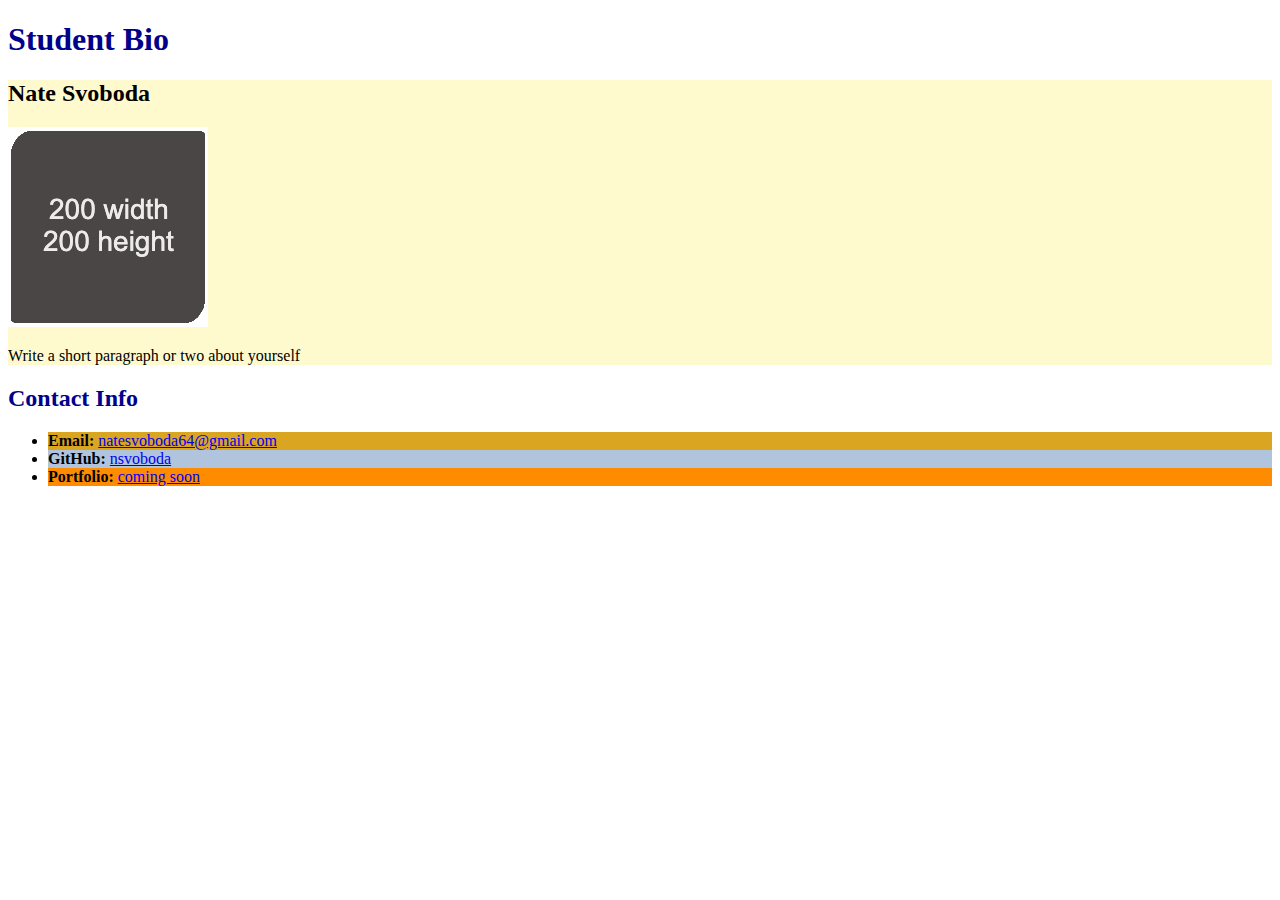
<file: 02-Attributes/Unsolved/index.html>
<!DOCTYPE html>
<html lang="en-US">

  <head>
    <meta charset="UTF-8">
    <title>Student Bio With Attributes</title>
    <link rel="stylesheet" href="./assets/css/style.css">
  </head>

  <body>
    <header>
      <h1 class="headers">Student Bio</h1>
    </header>

    <!-- Class attribute with name "section" -->
    <section class="section">
      <h2>Nate Svoboda</h2>
      <img src="./assets/images/image-1.jpg" alt="Nate's Photo">
      <p>Write a short paragraph or two about yourself</p>
    </section>
    
    <!--Class attribute with name "section"-->
    <footer>
      <h2 class="headers">Contact Info</h2>
      <ul>
        <!--Anchor tags using href to link to external website-->
        <!--id attributes to provide unique identifier for element-->
        <li id="email"><strong>Email:</strong> <a href="#">natesvoboda64@gmail.com</a></li>
        <li id="github"><strong>GitHub:</strong> <a href="#">nsvoboda</a></li>
        <li id="portfolio"><strong>Portfolio:</strong> <a href="#">coming soon</a></li>
      </ul>
    </footer>
  </body>
</html>
</file>
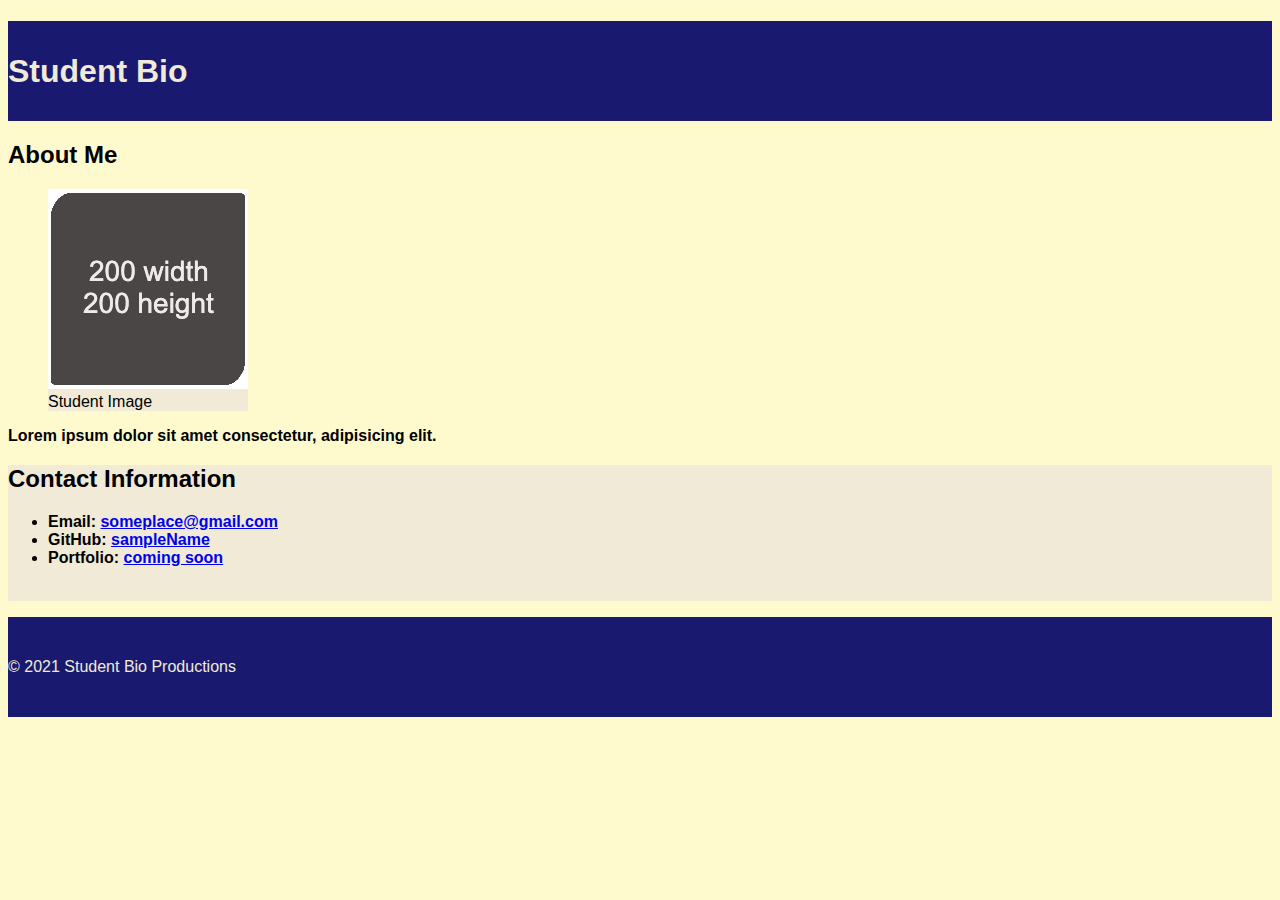
<file: 03-CSS-Selectors/Unsolved/index.html>
<!DOCTYPE html>
<html lang="en-US">
  <head>
    <meta charset="UTF-8">
    <meta name="viewport" content="width=device-width, initial-scale=1.0">
    <link rel="stylesheet" type="text/css" href="./assets/css/style.css">
    <title>CSS Selectors</title>
  </head>

  <body>
    <header>
      <h1>Student Bio</h1>
    </header>

    <main>
      <section>
        <h2>About Me</h2>
        <figure>
          <img src="./assets/images/image-1.jpg" alt="placeholder image with text reading 200 width 200 height"/>
          <figcaption>Student Image</figcaption>
        </figure>
        <p class="highlighted-text">Lorem ipsum dolor sit amet consectetur, adipisicing elit.</p>
      </section>

      <section id="contact-section">
        <h2>Contact Information</h2>
        <ul class="highlighted-text">
          <li>Email: <a href="#">someplace@gmail.com</a></li>
          <li>GitHub: <a href="#">sampleName</a></li>
          <li>Portfolio: <a href="#">coming soon</a></li>
        </ul>
        <br>
      </section>
    </main>

    <footer>
      <p>© 2021 Student Bio Productions</p>
    </footer>
  </body>

</html>
</file>
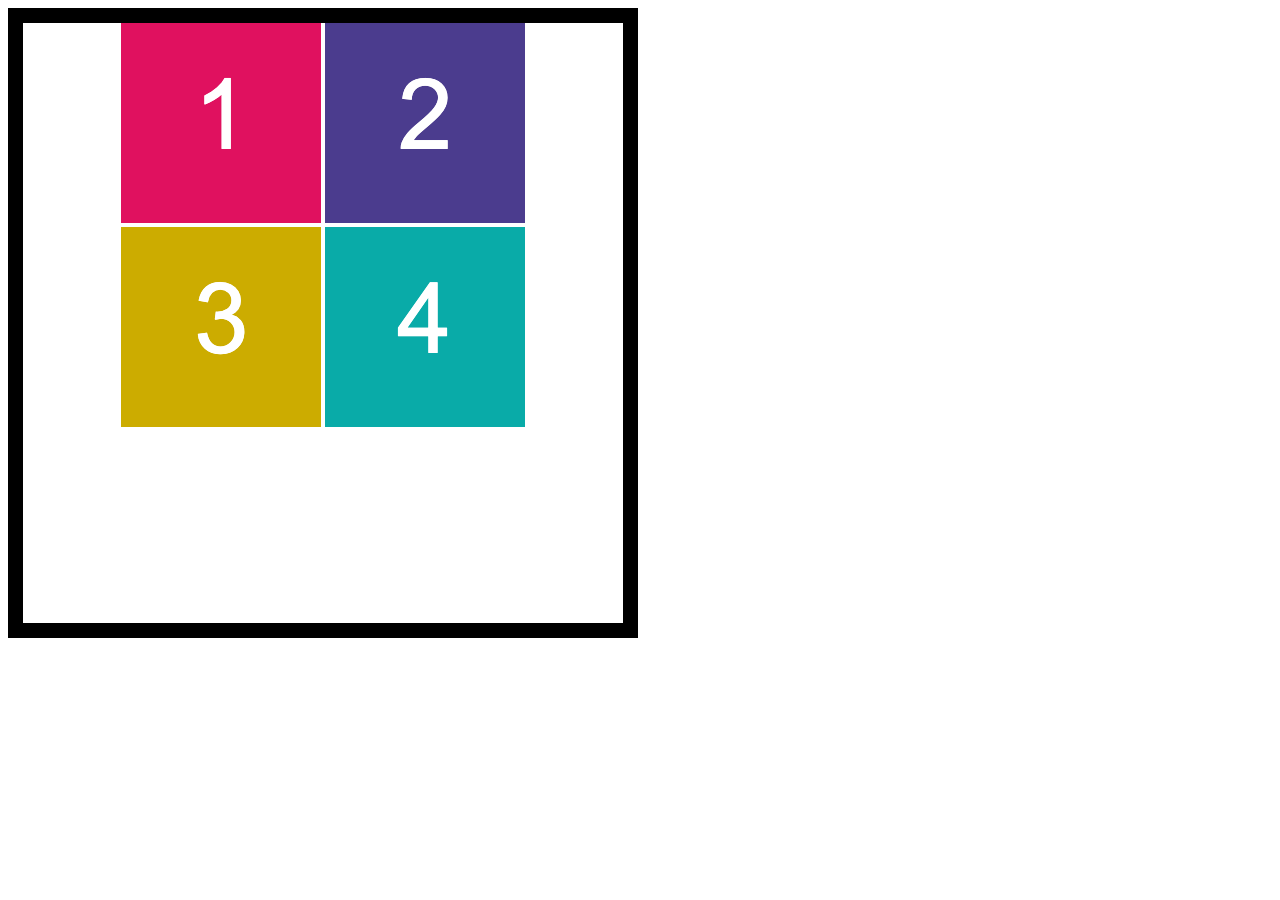
<file: 04-Box-Model/Unsolved/index.html>
<!DOCTYPE html>
<html lang="en-US">

  <head>
    <meta charset="UTF-8">
    <title>HTML Box Model</title>
    <link rel="stylesheet" type="text/css" href="./assets/css/style.css">
  </head>

  <body>
    <section>
      <img src="./assets/images/image-1.png" alt="box with number 1"/>
      <img src="./assets/images/image-2.png" alt="box with number 2"/>
      <img src="./assets/images/image-3.png" alt="box with number 3"/>
      <img src="./assets/images/image-4.png" alt="box with number 4"/>
    </section>
  </body>

</html>
</file>
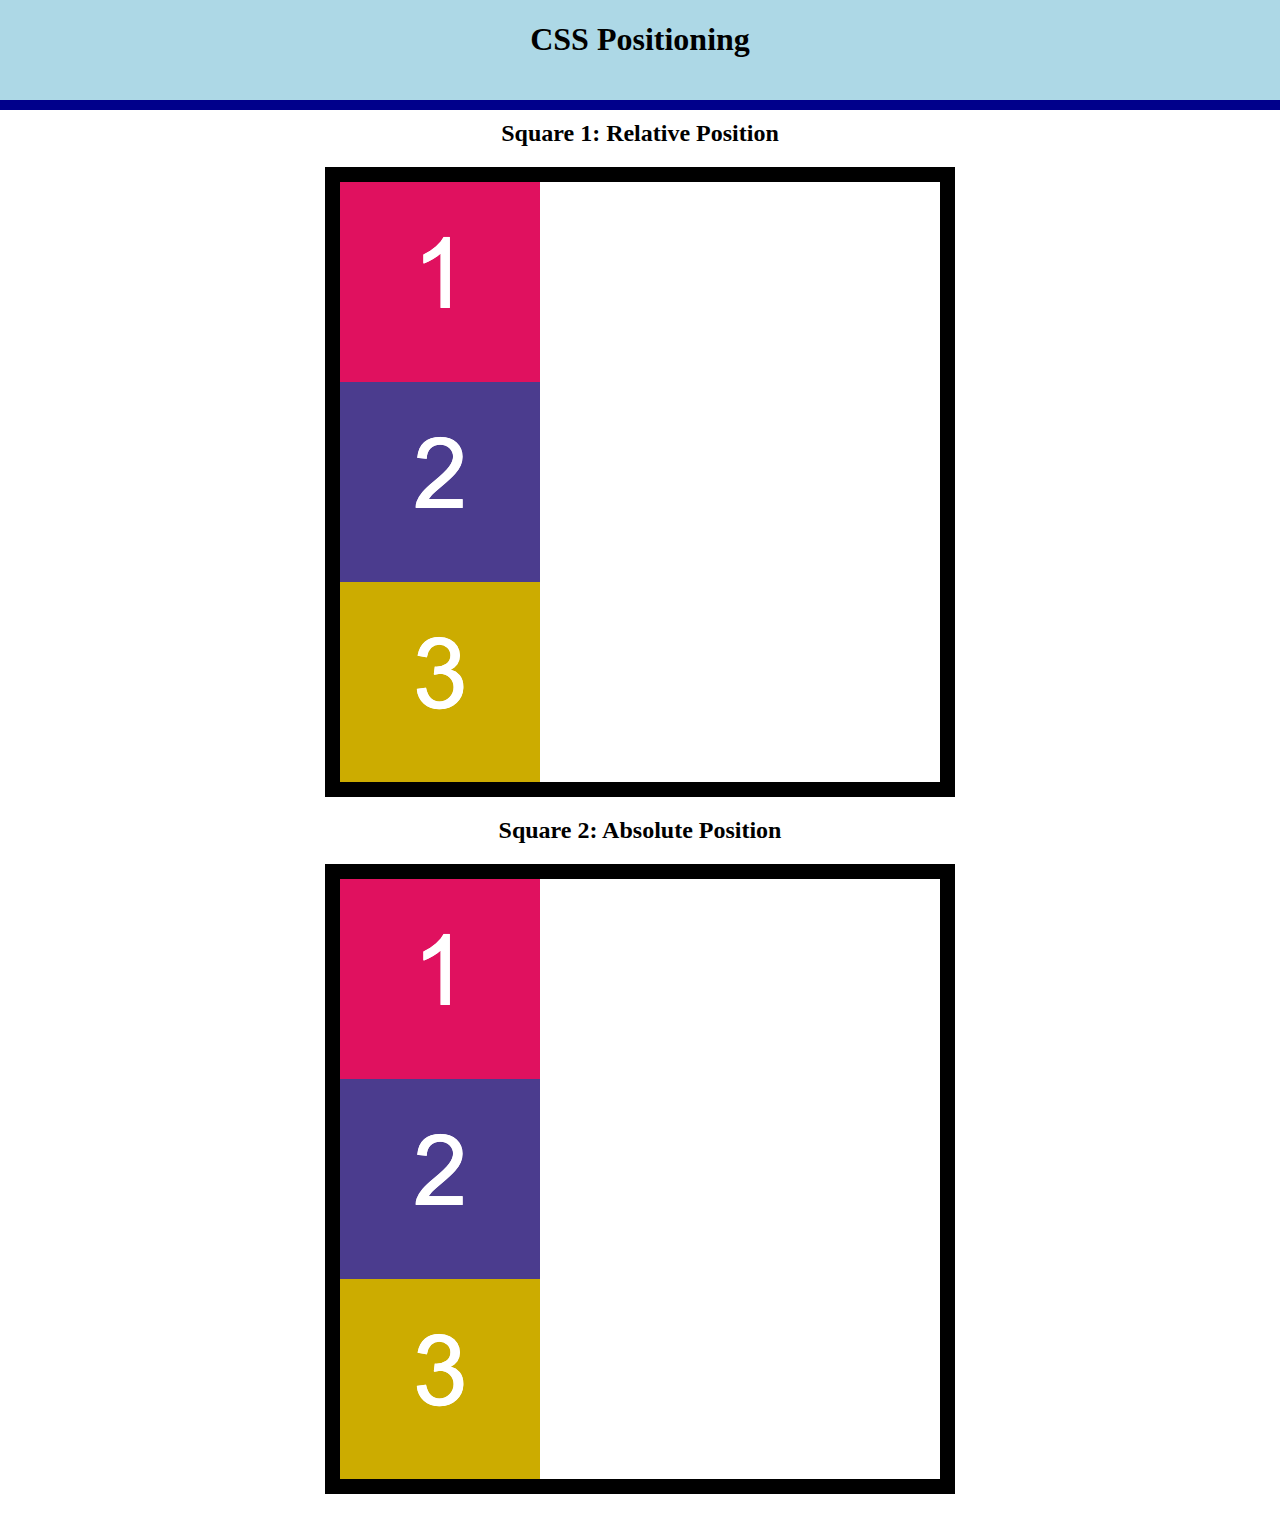
<file: 05-CSS-Positioning/Unsolved/index.html>
<!DOCTYPE html>
<html lang="en-US">

  <head>
    <meta charset="UTF-8">
    <title>CSS Positioning</title>
    <link rel="stylesheet" type="text/css" href="./assets/css/style.css">
  </head>

  <body>
    <header>
      <h1>CSS Positioning</h1>
    </header>

    <main>
      <section>
        <h2>Square 1: Relative Position</h2>
        <div class="container">
          <img src="./assets/images/image-1.png" alt="box with number 1"/>
          <img id="relative-box-2" src="./assets/images/image-2.png" alt="box with number 2"/>
          <img src="./assets/images/image-3.png" alt="box with number 3"/>
        </div>
      </section>

      <section>
        <h2>Square 2: Absolute Position</h2>
        <div class="container absolute-container">
          <img src="./assets/images/image-1.png" alt="box with number 1"/>
          <img id="absolute-box-2"src="./assets/images/image-2.png" alt="box with number 2"/>
          <img src="./assets/images/image-3.png" alt="box with number 3"/>
        </div>
      </section>
    </main>
  </body>

</html>
</file>
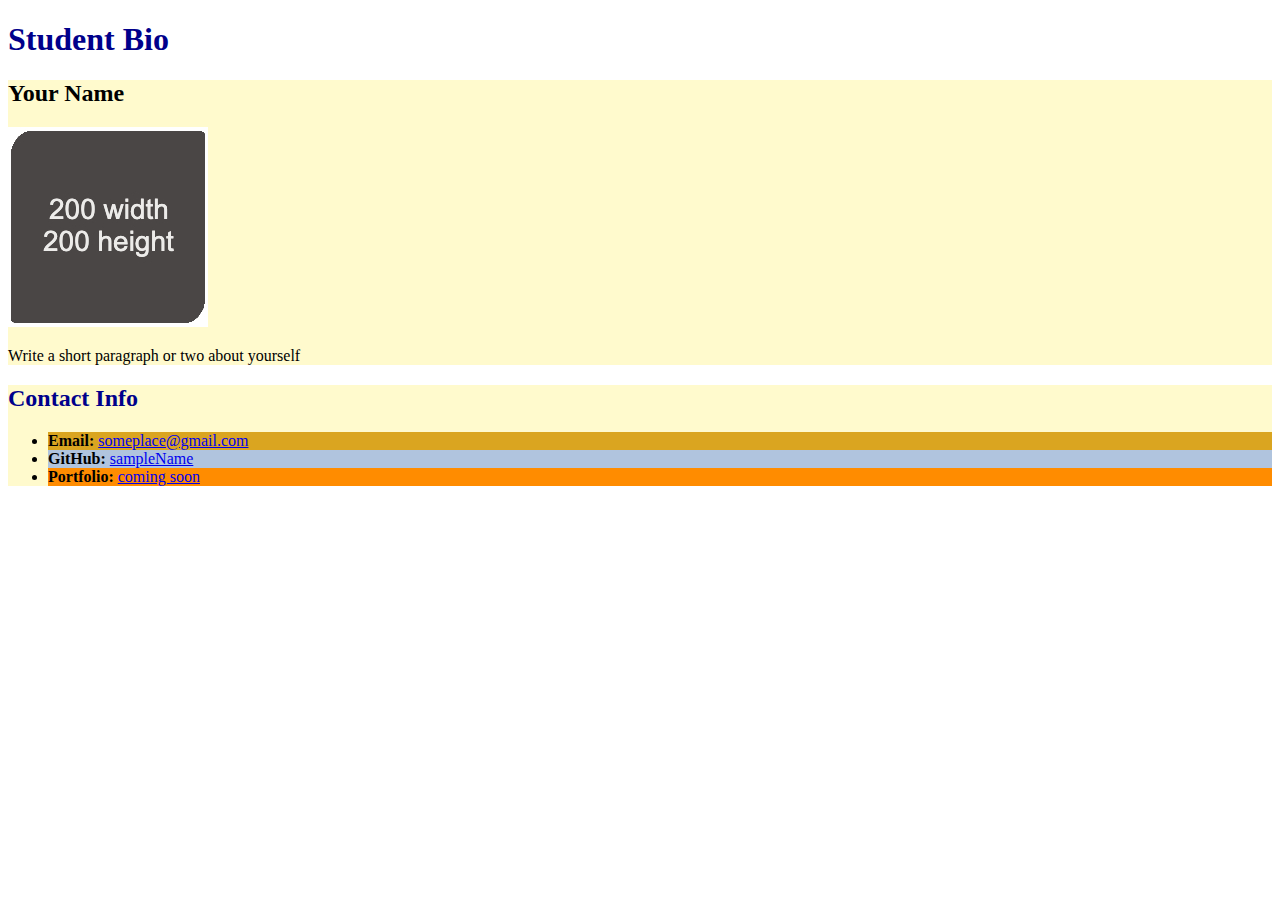
<file: module-1/02-Attributes/Solved/index.html>
<!DOCTYPE html>
<html lang="en-US">

  <head>
    <meta charset="UTF-8">
    <title>Student Bio With Attributes</title>
    <!-- Link to stylesheet using rel and href attributes -->
    <link rel="stylesheet" href="./assets/css/style.css">
  </head>

  <body>
    <header>
      <h1 class="headers">Student Bio</h1>
    </header>

    <!-- Class attribute with name "section" -->
    <section class="section">
      <h2>Your Name</h2>
      <!--Image using src to point to relative path and descriptive alt attributes-->
      <img src="./assets/images/image-1.jpg" alt="Placeholder image with text 200 width and 200 height ">
      <p>Write a short paragraph or two about yourself</p>
    </section>
    
    <!--Class attribute with name "section"-->
    <section class="section">
      <h2 class="headers">Contact Info</h2>
      <ul>
        <!--Anchor tags using href to link to external website-->
        <!--id attributes to provide unique identifier for element-->
        <li id="email"><strong>Email:</strong> <a href="#">someplace@gmail.com</a></li>
        <li id="github"><strong>GitHub:</strong> <a href="#">sampleName</a></li>
        <li id="portfolio"><strong>Portfolio:</strong> <a href="#">coming soon</a></li>
      </ul>
    </section>
  </body>

</html>
</file>
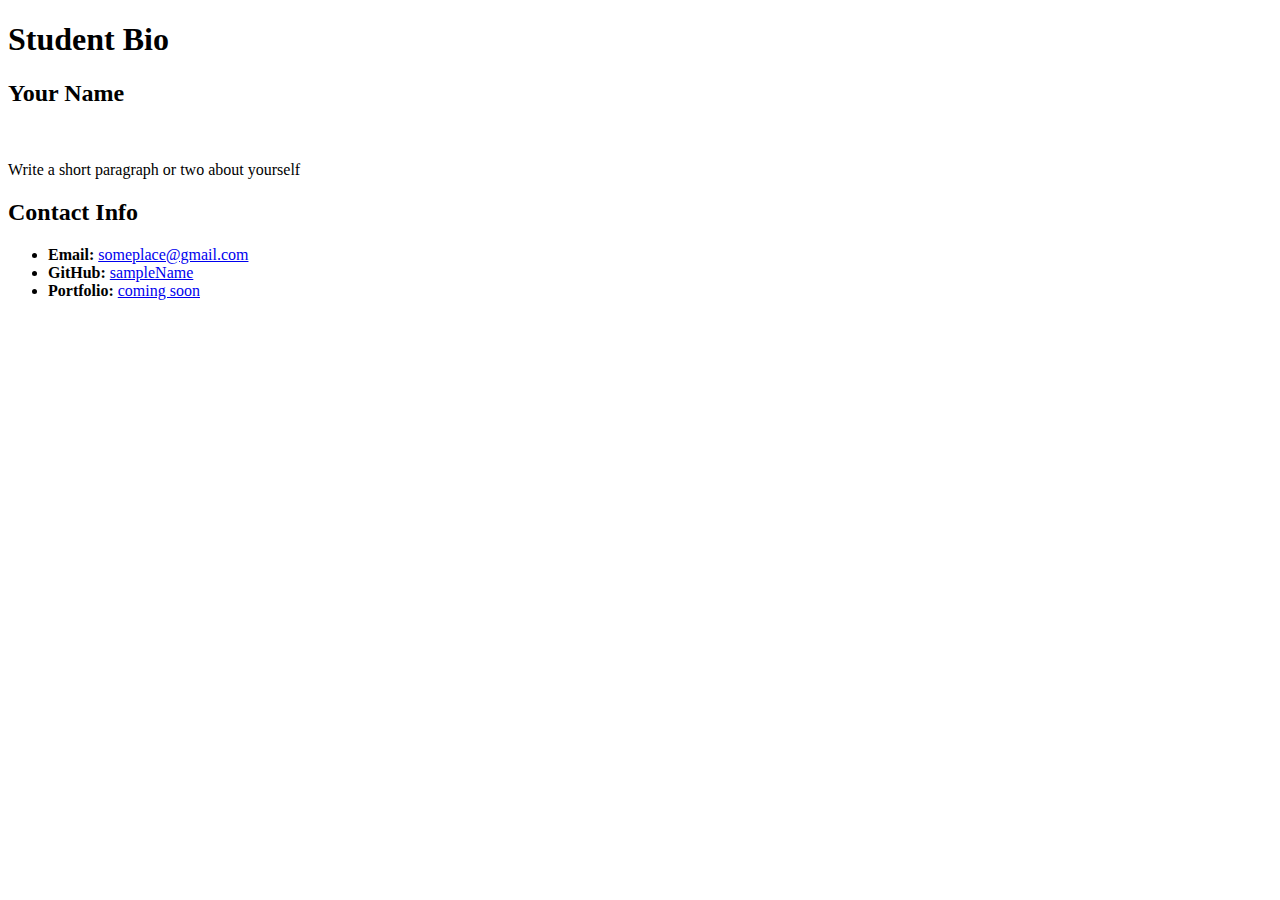
<file: module-1/02-Attributes/Unsolved/index.html>
<!DOCTYPE html>
<html lang="en-US">

  <head>
    <meta charset="UTF-8">
    <title>Student Bio With Attributes</title>
  </head>

  <body>
    <header>
      <h1 class="headers">Student Bio</h1>
    </header>

    <!-- Class attribute with name "section" -->
    <section class="section">
      <h2>Your Name</h2>
      <img value="image-1.jpg">
      <p>Write a short paragraph or two about yourself</p>
    </section>
    
    <!--Class attribute with name "section"-->
    <section class="section">
      <h2 class="headers">Contact Info</h2>
      <ul>
        <!--Anchor tags using href to link to external website-->
        <!--id attributes to provide unique identifier for element-->
        <li id="email"><strong>Email:</strong> <a href="#">someplace@gmail.com</a></li>
        <li id="github"><strong>GitHub:</strong> <a href="#">sampleName</a></li>
        <li id="portfolio"><strong>Portfolio:</strong> <a href="#">coming soon</a></li>
      </ul>
    </section>
  </body>

</html>
</file>
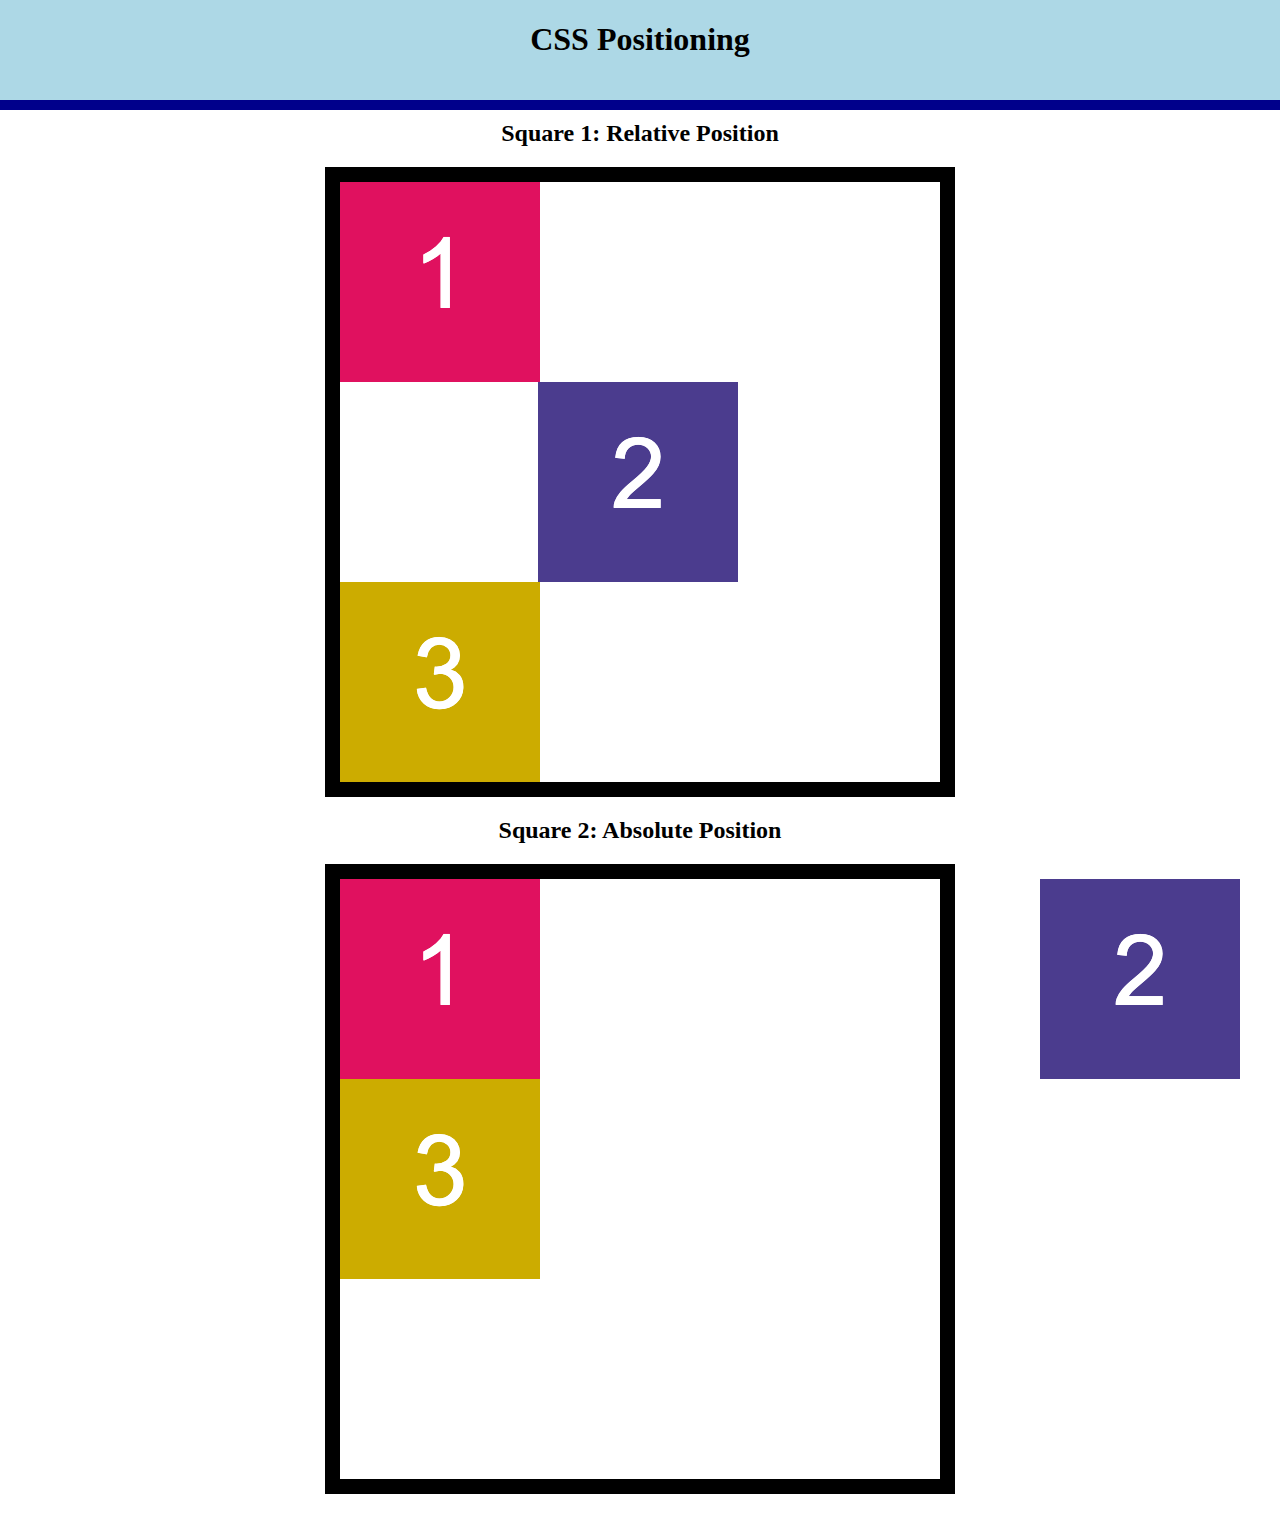
<file: module-1/05-CSS-Positioning/Unsolved/index.html>
<!DOCTYPE html>
<html lang="en-US">

  <head>
    <meta charset="UTF-8">
    <title>CSS Positioning</title>
    <link rel="stylesheet" type="text/css" href="./assets/css/style.css">
  </head>

  <body>
    <header>
      <h1>CSS Positioning</h1>
    </header>

    <main>
      <section>
        <h2>Square 1: Relative Position</h2>
        <div class="container">
          <img src="./assets/images/image-1.png" alt="box with number 1"/>
          <img id="relative-box-2" src="./assets/images/image-2.png" alt="box with number 2"/>
          <img src="./assets/images/image-3.png" alt="box with number 3"/>
        </div>
      </section>

<!-- Bottom Box -->

      <section>
        <h2>Square 2: Absolute Position</h2>
        <div class="container absolute-container">
          <img src="./assets/images/image-1.png" alt="box with number 1"/>
          <img id="absolute-box-2"src="./assets/images/image-2.png" alt="box with number 2"/>
          <img src="./assets/images/image-3.png" alt="box with number 3"/>
        </div>
      </section>
    </main>
  </body>

</html>
</file>
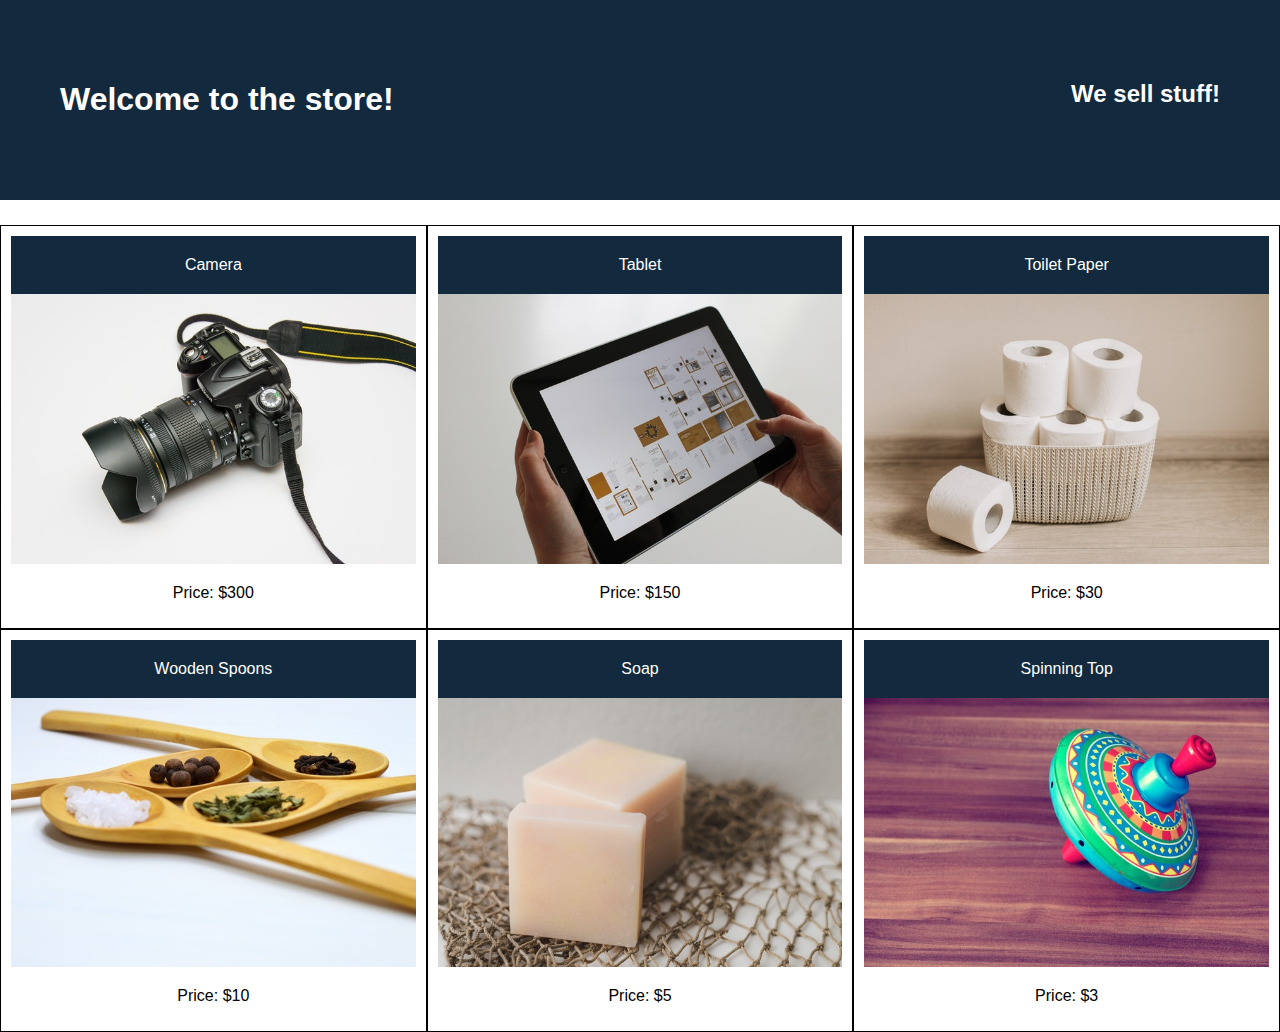
<file: module-2/02-Flexbox-Layout/Unsolved/index.html>
<!DOCTYPE html>
<html lang="en">

  <head>
    <title>Flexbox</title>
    <meta charset="UTF-8" />
    <meta name="viewport" content="width=device-width, initial-scale=1" />
    <link rel="stylesheet" type="text/css" href="./assets/css/style.css" />
  </head>

  <body>
    <header class="main-header">
      <h1>Welcome to the store!</h1>
      <h2>We sell stuff!</h2>
    </header>

    <main>
      <section class="card">
        <header>Camera</header>
        <img src="./assets/images/camera.jpg" alt="camera" />
        <p>Price: $300</p>
      </section>
      <section class="card">
        <header>Tablet</header>
        <img src="./assets/images/tablet.jpg" alt="tablet" />
        <p>Price: $150</p>
      </section>
      <section class="card">
        <header>Toilet Paper</header>
        <img src="./assets/images/toilet-paper.jpg" alt="toilet paper" />
        <p>Price: $30</p>
      </section>
      <section class="card">
        <header>Wooden Spoons</header>
        <img src="./assets/images/wooden-spoons.jpg" alt="wooden spoons" />
        <p>Price: $10</p>
      </section>
      <section class="card">
        <header>Soap</header>
        <img src="./assets/images/soap.jpg" alt="soap" />
        <p>Price: $5</p>
      </section>
      <section class="card">
        <header>Spinning Top</header>
        <img src="./assets/images/spinning-top.jpg" alt="spinning top" />
        <p>Price: $3</p>
      </section>
    </main>
  </body>

</html>
</file>
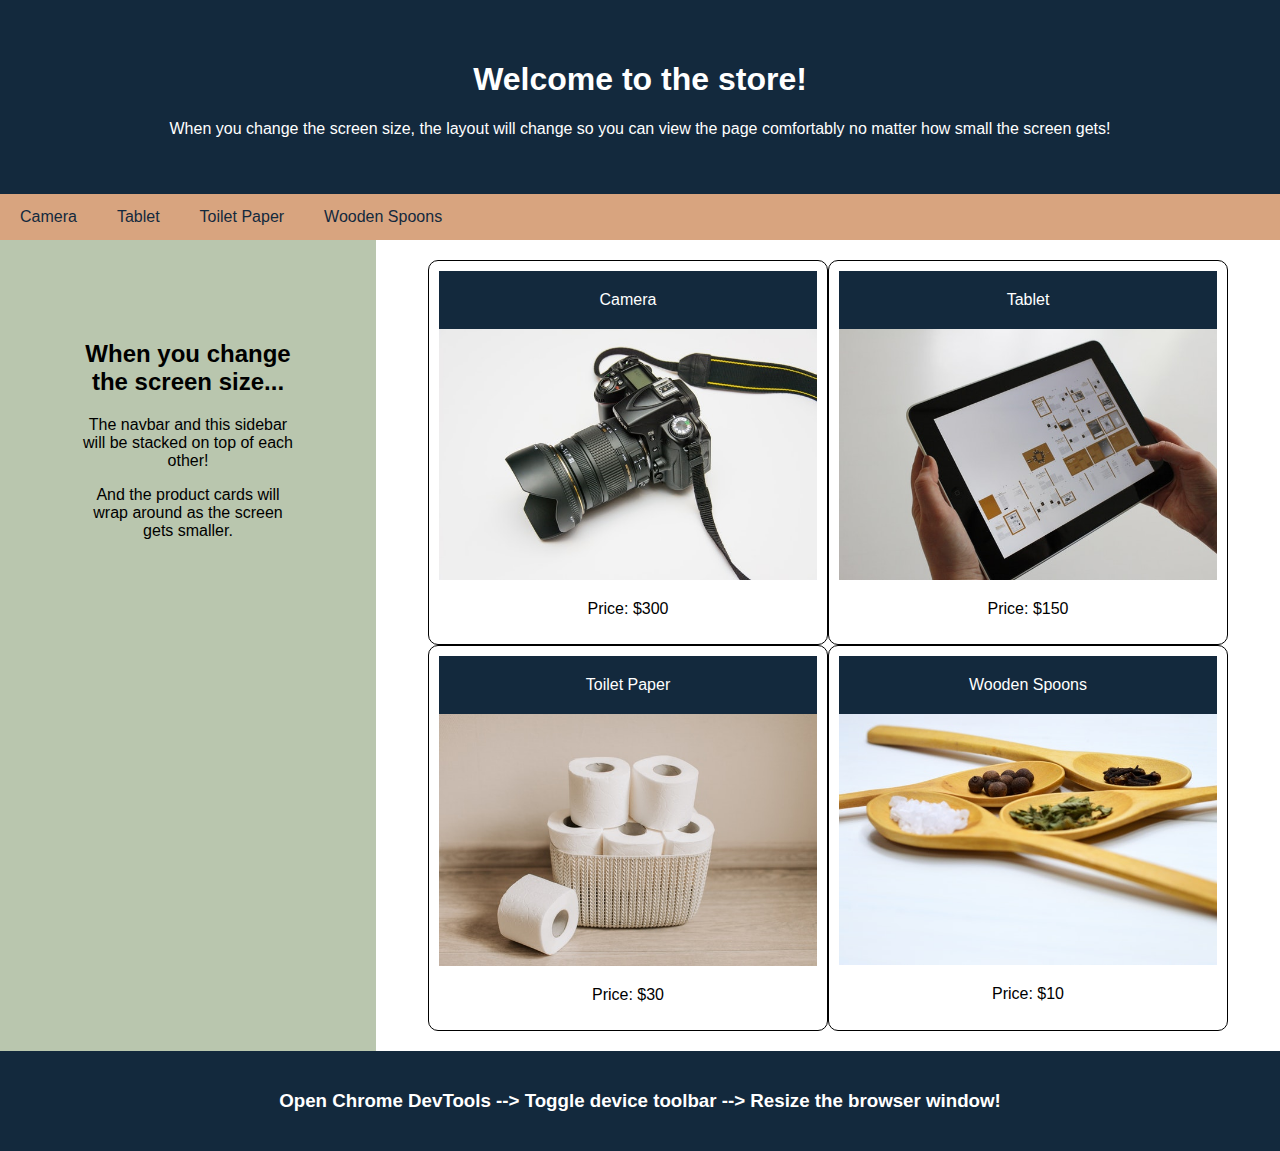
<file: module-2/03-Responsive-Design/Unsolved/index.html>
<!DOCTYPE html>
<html>
  <head>
    <title>Responsive Web Design</title>
    <meta charset="UTF-8" />
    <meta name="viewport" content="width=device-width, initial-scale=1" />
    <link rel="stylesheet" type="text/css" href="./assets/css/style.css" />
  </head>
  <body>
    <!-- Header -->
    <header>
      <h1>Welcome to the store!</h1>
      <p>
        When you change the screen size, the layout will change so you can view
        the page comfortably no matter how small the screen gets!
      </p>
    </header>

    <!-- Navbar -->
    <nav>
      <a href="#">Camera</a>
      <a href="#">Tablet</a>
      <a href="#">Toilet Paper</a>
      <a href="#">Wooden Spoons</a>
    </nav>

    <!-- Body -->
    <main>
      <!-- Sidebar -->
      <aside>
        <h2>When you change the screen size...</h2>
        <p>The navbar and this sidebar will be stacked on top of each other!</p>
        <p>
          And the product cards will wrap around as the screen gets smaller.
        </p>
      </aside>
      <!-- Product Cards -->
      <div class="products">
        <section class="card">
          <header>Camera</header>
          <img src="./assets/images/camera.jpg" alt="black camera" />
          <p>Price: $300</p>
        </section>
        <section class="card">
          <header>Tablet</header>
          <img src="./assets/images/tablet.jpg" alt="tablet held in hands" />
          <p>Price: $150</p>
        </section>
        <section class="card">
          <header>Toilet Paper</header>
          <img
            src="./assets/images/toilet-paper.jpg"
            alt="rolls of toilet paper in a basket"
          />
          <p>Price: $30</p>
        </section>
        <section class="card">
          <header>Wooden Spoons</header>
          <img
            src="./assets/images/wooden-spoons.jpg"
            alt="4 wooden spoons with different seasonings"
          />
          <p>Price: $10</p>
        </section>
      </div>
    </main>

    <!-- Footer -->
    <footer>
      <h3>
        Open Chrome DevTools --> Toggle device toolbar --> Resize the browser
        window!
      </h3>
    </footer>
  </body>
</html>
</file>
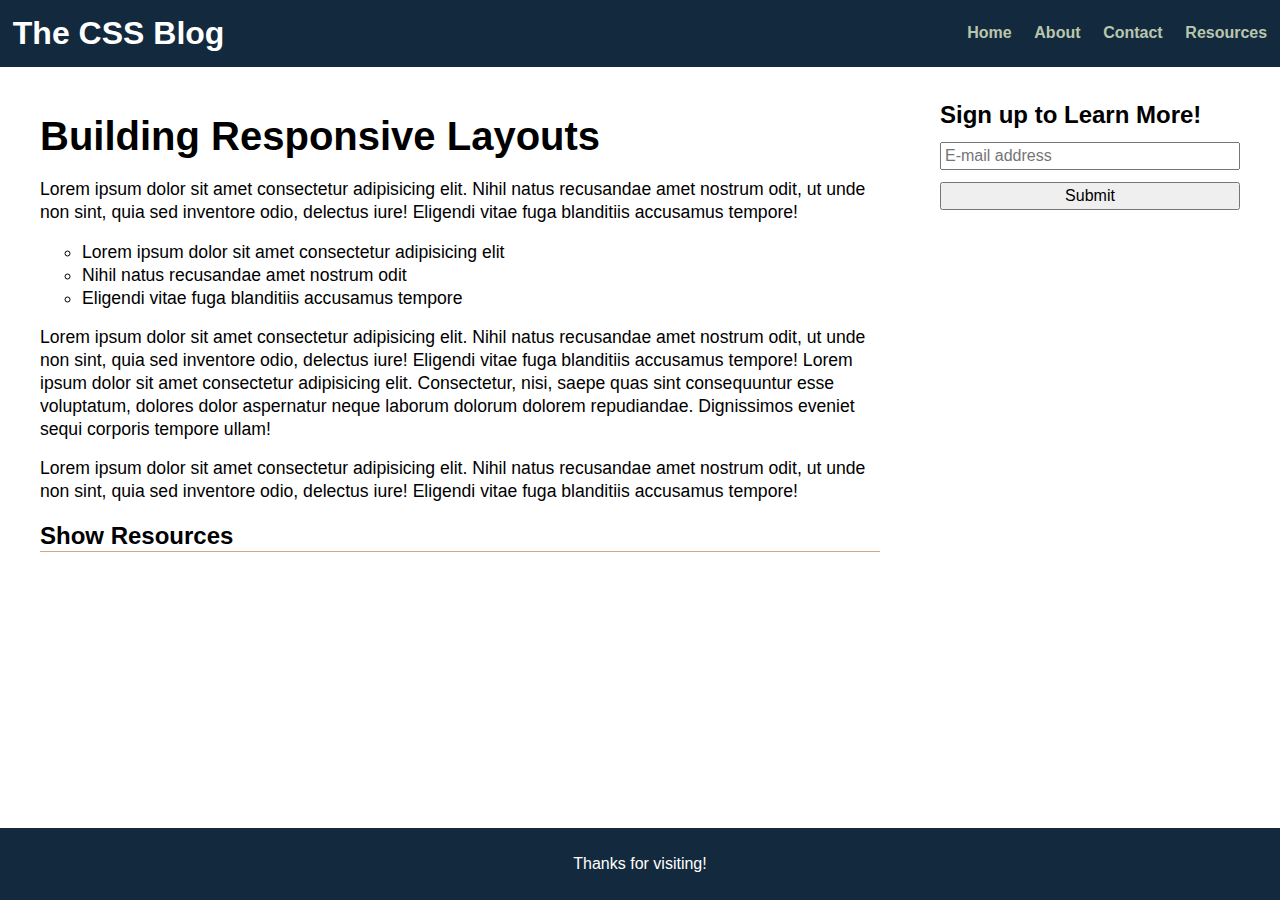
<file: module-2/04-Pseudo-Classes/Unsolved/index.html>
<!DOCTYPE html>
<html lang="en">
  <head>
    <meta charset="UTF-8" />
    <meta name="viewport" content="width=device-width, initial-scale=1.0" />
    <title>CSS Resets</title>
    <link rel="stylesheet" href="./assets/css/reset.css" />
    <link rel="stylesheet" href="./assets/css/style.css" />
  </head>

  <body>
    <header>
      <h1>The CSS Blog</h1>
      <nav>
        <ul>
          <li><a href="#">Home</a></li>
          <li><a href="#">About</a></li>
          <li><a href="#">Contact</a></li>
          <li><a href="#">Resources</a></li>
        </ul>
      </nav>
    </header>

    <main>
      <section>
        <article>
          <h2>Building Responsive Layouts</h2>
          <div>
            <p>
              Lorem ipsum dolor sit amet consectetur adipisicing elit. Nihil
              natus recusandae amet nostrum odit, ut unde non sint, quia sed
              inventore odio, delectus iure! Eligendi vitae fuga blanditiis
              accusamus tempore!
            </p>
            <ul>
              <li>Lorem ipsum dolor sit amet consectetur adipisicing elit</li>
              <li>Nihil natus recusandae amet nostrum odit</li>
              <li>Eligendi vitae fuga blanditiis accusamus tempore</li>
            </ul>
            <p>
              Lorem ipsum dolor sit amet consectetur adipisicing elit. Nihil
              natus recusandae amet nostrum odit, ut unde non sint, quia sed
              inventore odio, delectus iure! Eligendi vitae fuga blanditiis
              accusamus tempore! Lorem ipsum dolor sit amet consectetur
              adipisicing elit. Consectetur, nisi, saepe quas sint consequuntur
              esse voluptatum, dolores dolor aspernatur neque laborum dolorum
              dolorem repudiandae. Dignissimos eveniet sequi corporis tempore
              ullam!
            </p>
            <p>
              Lorem ipsum dolor sit amet consectetur adipisicing elit. Nihil
              natus recusandae amet nostrum odit, ut unde non sint, quia sed
              inventore odio, delectus iure! Eligendi vitae fuga blanditiis
              accusamus tempore!
            </p>
          </div>
          <div class="resources">
            <!-- TODO: Add resource links -->
            <h3>
              Show Resources
            </h3>
            <ul class="links">
              <li>
                <a href="https://developer.mozilla.org/en-US/docs/Learn/CSS/CSS_layout/Responsive_Design" target="_blank">MDN web docs on responsive design</a>
              </li>
              <li>
                <a href="https://developer.mozilla.org/en-US/docs/Web/CSS/Media_Queries/Using_media_queries" target="_blank">MDN web docs on using media queries</a>
              </li>
              <li>
                <a href="https://developer.mozilla.org/en-US/docs/Learn/CSS/CSS_layout/Flexbox" target="_blank">MDN web docs on flexbox</a>
              </li>
            </ul>
          </div>
        </article>
      </section>
      <aside>
        <h2>Sign up to Learn More!</h2>
        <form>
          <input type="text" placeholder="E-mail address" />
          <button>Submit</button>
        </form>
      </aside>
    </main>

    <footer>
      <span>Thanks for visiting!</span>
    </footer>
  </body>
</html>
</file>
<file: 02-Attributes/Unsolved/assets/css/style.css>
.section {
    background-color: lemonchiffon;
}

.headers {
    color: darkblue;
}

#email {
    background-color: goldenrod;
}

#github {
    background-color: lightsteelblue
}

#portfolio {
    background-color: darkorange;
}
</file>
<file: 03-CSS-Selectors/Unsolved/assets/css/style.css>
/* TODO: Label selector type */
* {
    font-family: "Lucida Sans Unicode", "Lucida Grande", sans-serif;
  }

/* TODO: Label selector type */
body {
  background-color: lemonchiffon;
}

header,
footer {
  width: 100%;
  height: 100px;
  line-height: 100px;
  color: #f0ead6;
  background-color: #191970;
}

figure {
  width: 200px;
  background-color: #f0ead6;
}

/* TODO: Label selector type */
.highlighted-text {
  font-weight: bolder;
}

/* TODO: Label selector type */
#contact-section {
  background-color: #f0ead6;
}
</file>
<file: 04-Box-Model/Unsolved/assets/css/style.css>
section {
  width: 600px;
  height: 600px;
  text-align: center;
  border: 15px solid black;
}

img {
  width: 200px;
  height: 200px;
  background-color: lightblue;
  /* TODO: Add a margin property */
  /* TODO: Add a padding property */
  /* TODO: Add a border property */
}
</file>
<file: 05-CSS-Positioning/Unsolved/assets/css/style.css>
body {
  position: relative;
  margin: 0;
  padding: 0;
}

main {
  padding-top: 100px;
}

h1,
h2,
h3 {
  text-align: center;
}

img {
  display: block;
}

header {
  position: fixed;
  top: 0;
  z-index: 2;
  width: 100%;
  height: 100px;
  border-bottom: 10px solid darkblue;
  background-color: lightblue;
}

/* Square 1 and 2 */
.container {
  width: 600px;
  height: 600px;
  margin: 20px auto;
  border: 15px solid black;
}

/* Square 2 */
.absolute-container {
  position: relative;
}

/* Box 2 in Square 1 */
#relative-box-2 {
  /* TODO: Set the position so it is centered in Square 1 */
}

/* Box 2 in Square 2 */
#absolute-box-2 {
  /* TODO: Set the position so it is outside of the upper-right corner of Square 2 */
}
</file>
<file: module-1/02-Attributes/Solved/assets/css/style.css>
.section {
    background-color: lemonchiffon;
}

.headers {
    color: darkblue;
}

#email {
    background-color: goldenrod;
}

#github {
    background-color: lightsteelblue
}

#portfolio {
    background-color: darkorange;
}
</file>
<file: module-1/05-CSS-Positioning/Unsolved/assets/css/style.css>
body {
  position: relative;
  margin: 0;
  padding: 0;
}

main {
  padding-top: 100px;
}

h1,
h2,
h3 {
  text-align: center;
}

img {
  display: block;
}

header {
  position: fixed;
  top: 0;
  z-index: 2;
  width: 100%;
  height: 100px;
  border-bottom: 10px solid darkblue;
  background-color: lightblue;
}

/* Square 1 and 2 */
.container {
  width: 600px;
  height: 600px;
  margin: 20px auto;
  border: 15px solid black;
}

/* Square 2 */
.absolute-container {
  position: relative;
}

/* Box 2 in Square 1 */
#relative-box-2 {
  /* TODO: Set the position so it is centered in Square 1 */
  position:relative;
  left:33%;
}

/* Box 2 in Square 2 */
#absolute-box-2 {
  /* TODO: Set the position so it is outside of the upper-right corner of Square 2 */
  position: absolute;
  left:700px;
  top:0;
}
</file>
<file: module-2/02-Flexbox-Layout/Unsolved/assets/css/style.css>
* {
  box-sizing: border-box;
}

body {
  font-family: Arial;
  margin: 0;
}

main {
  display: flex;
  flex-wrap: wrap;
  margin-top: 2%;
}

.main-header {
  display: flex;
  justify-content: space-between;
  padding: 60px;
  background: #13293d;
  color: #fff;
}

.card {
  flex: 1 0 0;
  flex-wrap: wrap;
  padding: 10px;
  text-align: center;
  border-style: solid;
  border-width: 1px;
}

.card header {
  padding: 20px;
  background: #13293d;
  color: #fff;
}

.card img {
  width: 100%;
  /* The client insists that images be at least 400px */
  min-width: 400px;
}
</file>
<file: module-2/03-Responsive-Design/Unsolved/assets/css/style.css>
* {
  box-sizing: border-box;
}

body {
  font-family: Arial;
  margin: 0;
}

header {
  padding: 40px;
  text-align: center;
  background: #13293d;
  color: #fff;
}

/* 
What happens when we set the display property to flex? 
TODO: Write your answer here 

The content of that container will flex when the screen expands/contracts, making it adjustable to different screen sizes so that you don't have to scroll horizontally.

*/
nav {
  display: flex;
  background-color: #d8a47f;
}

nav a {
  color: #13293d;
  padding: 14px 20px;
  text-decoration: none;
  text-align: center;
}

/* 
What is the flex-wrap property? 
TODO: Write your answer here 

This makes it so that the content wraps and stacks vertically.

*/
main {
  display: flex;
  flex-wrap: wrap;
}

aside {
  flex: 1;
  background-color: #b9c6ae;
  padding: 80px;
  text-align: center;
}


footer {
  padding: 20px;
  text-align: center;
  background: #13293d;
  color: #fff;
}

/* 
What does the justify-content property do? 
TODO: Write your answer here 

Justify-content determines what is done with the additional space around the content that is being "flex-ed"

*/
.products {
  flex: 4;
  background-color: #fff;
  padding: 20px;
  display: flex;
  flex-wrap: wrap;
  justify-content: center;
}

/* 
What is the flex property a shorthand property for?
What is it doing here? 
TODO: Write your answer here 

The flex property is a shorthand for how to grow/shrink the content to fit the space available. Here it is telling each card element to take up 400px without shrinking or growing at all.

*/
.card {
  border-style: solid;
  border-width: 1px;
  border-radius: 10px;
  padding: 10px;
  flex: 0 0 400px;
}

.card header {
  padding: 20px;
}

.card p {
  text-align: center;
}

.card img {
  width: 100%;
}

/* 
What does the flex-direction property define?
What is it doing here? 
TODO: Write your answer here 

Flex direction determines if the content is oriented in a row or column. It is always set to be horizontal by default, but here it is being changed to a column.

*/
@media screen and (max-width: 768px) {
  main,
  nav {
    flex-direction: column;
  }
}
</file>
<file: module-2/04-Pseudo-Classes/Unsolved/assets/css/style.css>
body {
  display: flex;
  flex-direction: column;
  line-height: 1.3;
}

header {
  display: flex;
  justify-content: space-between;
  align-items: center;
  padding: 1%;
  background-color: #13293d;
  color: #fff;
}

h1 {
  font-size: 200%;
}

h2 {
  margin: 2% 0;
  font-size: 250%;
}

nav ul {
  display: flex;
  justify-content: space-between;
  min-width: 300px;
}

nav a {
  color: #b9C6ae;
  font-weight: bold;
  text-decoration: none;
}

nav a:hover {
  color: #fff;
}

main {
  display: flex;
  flex: 1 1 0;
  max-width: 1200px;
  margin: 2% auto;
}

section {
  flex: 1 1 0;
  padding-right: 5%;
}

article {
  border-bottom: 1px solid #d8a47f;
}

article p {
  margin: 2% 0;
  font-size: 110%;
}

article ul {
  margin-left: 5%;
  font-size: 110%;
  list-style: circle;
}

aside {
  width: 25%;
}

aside h2 {
  font-size: 150%;
}

input, button {
  width: 100%;
  margin: 2% 0;
  padding: 1%;
}

footer {
  display: flex;
  justify-content: center;
  padding: 2%;
  background-color: #13293d;
  color: #fff;
}

/* TODO: Add styles to display and hide the resource links */

/* Hide the resource links by default */
.resources .links{
  display:none;
  padding:1% 0;
}

/* Display the links when the parent is in a hover state */

.resources:hover .links{
  display:block;
}

.resources h3{
  font-size:150%;
}

.links a{
  color:#772014;
  text-decoration: none;
}

.links a:hover{
  text-decoration: underline;
}

@media screen and (max-width: 768px) {
  header, main {
    flex-direction: column;
  }

  section {
    padding-right: 0;
  }

  aside {
    width: 100%;
    text-align: center;
  }
}
</file>
